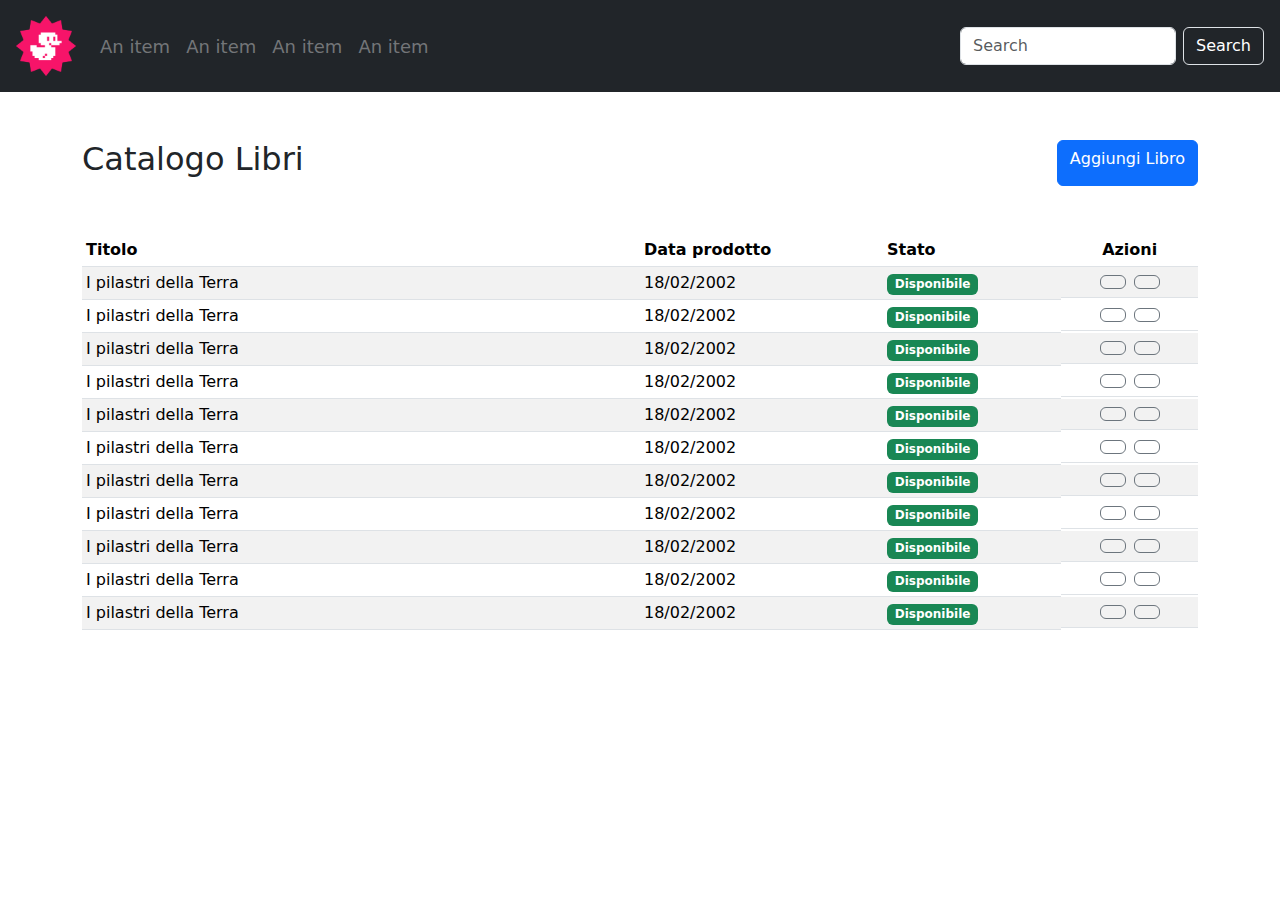
<file: index.html>
<!DOCTYPE html>
<html lang="en">
<head>
    <meta charset="UTF-8">
    <meta name="viewport" content="width=device-width, initial-scale=1.0">
    <link href="https://cdn.jsdelivr.net/npm/bootstrap@5.3.3/dist/css/bootstrap.min.css" rel="stylesheet" integrity="sha384-QWTKZyjpPEjISv5WaRU9OFeRpok6YctnYmDr5pNlyT2bRjXh0JMhjY6hW+ALEwIH" crossorigin="anonymous">
    <link rel="stylesheet" href="https://cdnjs.cloudflare.com/ajax/libs/font-awesome/6.6.0/css/all.min.css" integrity="sha512-Kc323vGBEqzTmouAECnVceyQqyqdsSiqLQISBL29aUW4U/M7pSPA/gEUZQqv1cwx4OnYxTxve5UMg5GT6L4JJg==" crossorigin="anonymous" referrerpolicy="no-referrer" />
    <link rel="stylesheet" href="style.css">
    <title>Document</title>
</head>
<body>  
    <header>
        <nav class="navbar bg-dark
        d-flex justify-content-start p-3 align-middle">
            <img src="img/duck.png" width="60px" height="60px" alt="">
              <ul class="list-group list-group-horizontal px-3 d-none d-lg-flex">
                <li class="px-2  "><a href="#">An item</a></li>
                <li class="px-2 "><a href="#">An item</a></li>
                <li class="px-2 "><a href="#">An item</a></li>
                <li class="px-2 "><a href="#">An item</a></li>
              </ul>
              <div class="input-group w-25 ms-auto d-none d-lg-flex ">
                <input type="search" class="form-control rounded mx-2" placeholder="Search" aria-label="Search" aria-describedby="search-addon" />
                <button class="btn btn-dark rounded border" type="submit">Search</button>
              </div>
              
              <i class="fa-solid fa-bars icona ms-auto d-lg-none"></i>
          </nav>
    </header>
    <div class="container">
        <main>
            <div class="catalogo d-flex justify-content-between my-5">
                <h2>Catalogo Libri</h2>
                <a class="btn btn-primary" href="addbook.html" >Aggiungi Libro</a>
            </div>
            <table class="table table-striped table-hover align-middle table-sm">
                <thead>
                  <tr>
                    <th class="w-50">Titolo</th>
                    <th class="d-none d-lg-table-cell">Data prodotto</th>
                    <th >Stato</th>
                    <th class="text-center">Azioni</th>
                  </tr>
                </thead>
                <tbody>
                  <tr>
                    <td>I pilastri della Terra</td>
                    <td class="d-none d-lg-table-cell">18/02/2002</td>
                    <td >
                        <span class="badge text-bg-success">Disponibile</span>
                    </td>
                    <td class="text-center d-flex justify-content-center">
                        <button type="submit" class="btn btn-outline-secondary m-1"><i class="fa-solid fa-pencil"></i></button>
                        <button type="submit" class="btn btn-outline-secondary m-1"><i class="fa-solid fa-trash"></i></button>

                    </td>
                  </tr>
                  <tr>
                    <td>I pilastri della Terra</td>
                    <td class="d-none d-lg-table-cell">18/02/2002</td>
                    <td >
                        <span class="badge text-bg-success">Disponibile</span>
                    </td>
                    <td class="text-center d-flex justify-content-center">
                        <button type="submit" class="btn btn-outline-secondary m-1"><i class="fa-solid fa-pencil"></i></button>
                        <button type="submit" class="btn btn-outline-secondary m-1"><i class="fa-solid fa-trash"></i></button>

                    </td>
                  </tr>
                  <tr>
                    <td>I pilastri della Terra</td>
                    <td class="d-none d-lg-table-cell">18/02/2002</td>
                    <td >
                        <span class="badge text-bg-success">Disponibile</span>
                    </td>
                    <td class="text-center d-flex justify-content-center">
                        <button type="submit" class="btn btn-outline-secondary m-1"><i class="fa-solid fa-pencil"></i></button>
                        <button type="submit" class="btn btn-outline-secondary m-1"><i class="fa-solid fa-trash"></i></button>

                    </td>
                  </tr>
                  <tr>
                    <td>I pilastri della Terra</td>
                    <td class="d-none d-lg-table-cell">18/02/2002</td>
                    <td >
                        <span class="badge text-bg-success">Disponibile</span>
                    </td>
                    <td class="text-center d-flex justify-content-center">
                        <button type="submit" class="btn btn-outline-secondary m-1"><i class="fa-solid fa-pencil"></i></button>
                        <button type="submit" class="btn btn-outline-secondary m-1"><i class="fa-solid fa-trash"></i></button>

                    </td>
                  </tr>
                  <tr>
                    <td>I pilastri della Terra</td>
                    <td class="d-none d-lg-table-cell">18/02/2002</td>
                    <td >
                        <span class="badge text-bg-success">Disponibile</span>
                    </td>
                    <td class="text-center d-flex justify-content-center">
                        <button type="submit" class="btn btn-outline-secondary m-1"><i class="fa-solid fa-pencil"></i></button>
                        <button type="submit" class="btn btn-outline-secondary m-1"><i class="fa-solid fa-trash"></i></button>

                    </td>
                  </tr>
                  <tr>
                    <td>I pilastri della Terra</td>
                    <td class="d-none d-lg-table-cell">18/02/2002</td>
                    <td >
                        <span class="badge text-bg-success">Disponibile</span>
                    </td>
                    <td class="text-center d-flex justify-content-center">
                        <button type="submit" class="btn btn-outline-secondary m-1"><i class="fa-solid fa-pencil"></i></button>
                        <button type="submit" class="btn btn-outline-secondary m-1"><i class="fa-solid fa-trash"></i></button>

                    </td>
                  </tr>
                  <tr>
                    <td>I pilastri della Terra</td>
                    <td class="d-none d-lg-table-cell">18/02/2002</td>
                    <td >
                        <span class="badge text-bg-success">Disponibile</span>
                    </td>
                    <td class="text-center d-flex justify-content-center">
                        <button type="submit" class="btn btn-outline-secondary m-1"><i class="fa-solid fa-pencil"></i></button>
                        <button type="submit" class="btn btn-outline-secondary m-1"><i class="fa-solid fa-trash"></i></button>

                    </td>
                  </tr>
                  <tr>
                    <td>I pilastri della Terra</td>
                    <td class="d-none d-lg-table-cell">18/02/2002</td>
                    <td >
                        <span class="badge text-bg-success">Disponibile</span>
                    </td>
                    <td class="text-center d-flex justify-content-center">
                        <button type="submit" class="btn btn-outline-secondary m-1"><i class="fa-solid fa-pencil"></i></button>
                        <button type="submit" class="btn btn-outline-secondary m-1"><i class="fa-solid fa-trash"></i></button>

                    </td>
                  </tr>
                  <tr>
                    <td>I pilastri della Terra</td>
                    <td class="d-none d-lg-table-cell">18/02/2002</td>
                    <td >
                        <span class="badge text-bg-success">Disponibile</span>
                    </td>
                    <td class="text-center d-flex justify-content-center">
                        <button type="submit" class="btn btn-outline-secondary m-1"><i class="fa-solid fa-pencil"></i></button>
                        <button type="submit" class="btn btn-outline-secondary m-1"><i class="fa-solid fa-trash"></i></button>

                    </td>
                  </tr>
                  <tr>
                    <td>I pilastri della Terra</td>
                    <td class="d-none d-lg-table-cell">18/02/2002</td>
                    <td >
                        <span class="badge text-bg-success">Disponibile</span>
                    </td>
                    <td class="text-center d-flex justify-content-center">
                        <button type="submit" class="btn btn-outline-secondary m-1"><i class="fa-solid fa-pencil"></i></button>
                        <button type="submit" class="btn btn-outline-secondary m-1"><i class="fa-solid fa-trash"></i></button>

                    </td>
                  </tr>
                  <tr>
                    <td>I pilastri della Terra</td>
                    <td class="d-none d-lg-table-cell">18/02/2002</td>
                    <td >
                        <span class="badge text-bg-success">Disponibile</span>
                    </td>
                    <td class="text-center d-flex justify-content-center">
                        <button type="submit" class="btn btn-outline-secondary m-1"><i class="fa-solid fa-pencil"></i></button>
                        <button type="submit" class="btn btn-outline-secondary m-1"><i class="fa-solid fa-trash"></i></button>

                    </td>
                  </tr>
                </tbody>
              </table>
        </main>
    </div>
    
</body>
</html>
</file>
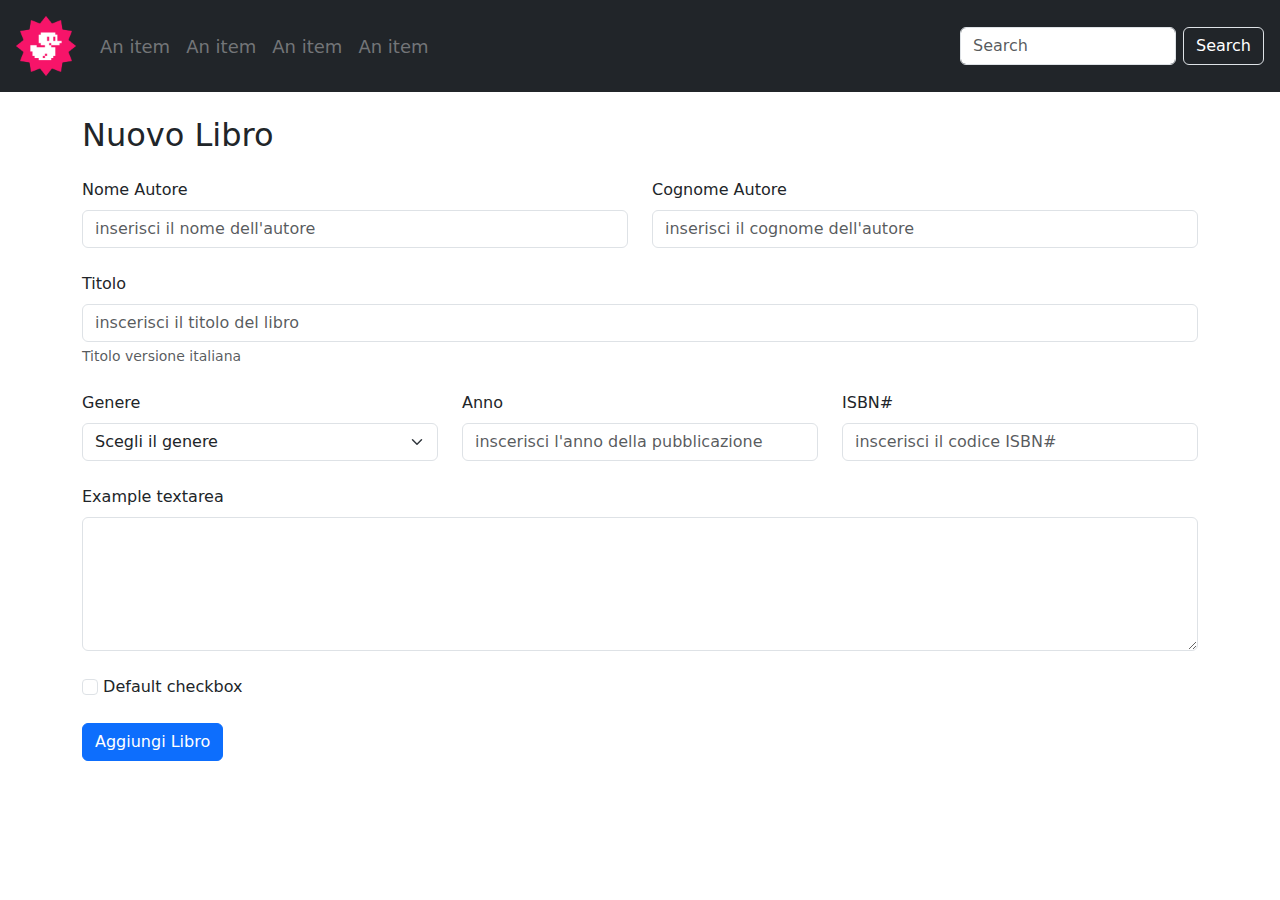
<file: addbook.html>
<!DOCTYPE html>
<html lang="en">
<head>
    <meta charset="UTF-8">
    <meta name="viewport" content="width=device-width, initial-scale=1.0">
    <link href="https://cdn.jsdelivr.net/npm/bootstrap@5.3.3/dist/css/bootstrap.min.css" rel="stylesheet" integrity="sha384-QWTKZyjpPEjISv5WaRU9OFeRpok6YctnYmDr5pNlyT2bRjXh0JMhjY6hW+ALEwIH" crossorigin="anonymous">
    <link rel="stylesheet" href="https://cdnjs.cloudflare.com/ajax/libs/font-awesome/6.6.0/css/all.min.css" integrity="sha512-Kc323vGBEqzTmouAECnVceyQqyqdsSiqLQISBL29aUW4U/M7pSPA/gEUZQqv1cwx4OnYxTxve5UMg5GT6L4JJg==" crossorigin="anonymous" referrerpolicy="no-referrer" />
    <link rel="stylesheet" href="style.css">
    <title>Document</title>
</head>
<body>  
    <header>
        <nav class="navbar bg-dark
        d-flex justify-content-start p-3 align-middle">
            <a href="index.html"><img src="img/duck.png" width="60px" height="60px" alt=""></a>
              <ul class="list-group list-group-horizontal px-3 d-none d-lg-flex">
                <li class="px-2  "><a href="#">An item</a></li>
                <li class="px-2 "><a href="#">An item</a></li>
                <li class="px-2 "><a href="#">An item</a></li>
                <li class="px-2 "><a href="#">An item</a></li>
              </ul>
              <div class="input-group w-25 ms-auto d-none d-lg-flex ">
                <input type="search" class="form-control rounded mx-2" placeholder="Search" aria-label="Search" aria-describedby="search-addon" />
                <button class="btn btn-dark rounded border" type="submit">Search</button>
              </div>
              
              <i class="fa-solid fa-bars icona ms-auto d-lg-none"></i>
          </nav>
    </header>
    
    <main>
        <div class="container">
            <h2 class="my-4">Nuovo Libro</h2>
            <form>
            <div class="row  gy-4">
                <div class="col-6">
                        <label for="nome-autore" class="form-label">Nome Autore</label>
                        <input type="text" class="form-control" id="nome-autore" placeholder="inserisci il nome dell'autore" required>           
                </div>
                <div class="col-6">
                    <label for="cognome-autore" class="form-label">Cognome Autore</label>
                    <input type="text" class="form-control" id="cognome-autore" placeholder="inserisci il cognome dell'autore" required>             
                </div>
                <div class="col-12">
                    <label for="titolo-libro" class="form-label">Titolo</label>
                    <input type="text" class="form-control" id="titolo-libro" placeholder="inscerisci il titolo del libro" required>   
                    <div id="titolo-libro" class="form-text">
                        Titolo versione italiana
                    </div>
                </div>
                <div class="col-12 col-lg-4">
                    <label for="genere" class="form-label">Genere</label>
                    <select class="form-select" aria-label="Default select example" id="genere">
                        <option selected>Scegli il genere</option>
                        <option value="1">Horror</option>
                        <option value="2">Fantasy</option>
                        <option value="3">Romantico</option>
                    </select>
                </div>
                <div class="col-12 col-lg-4">
                    <label for="anno" class="form-label">Anno</label>
                    <input type="number" class="form-control" id="anno" min="1000" max="2024" placeholder="inscerisci l'anno della pubblicazione"> 
                </div>
                <div class="col-12 col-lg-4">
                    <label for="isbn" class="form-label">ISBN#</label>
                    <input type="text" class="form-control" id="isbn" maxlength="16" minlength="16" placeholder="inscerisci il codice ISBN#" required> 
                </div>
                <div class="col-12">
                    <label for="exampleFormControlTextarea1" class="form-label">Example textarea</label>
                    <textarea class="form-control" id="exampleFormControlTextarea1" rows="5"></textarea>
                  </div>
                <div class="col-12">
                    <input class="form-check-input" type="checkbox" value="" id="flexCheckDefault" required>
                    <label class="form-check-label" for="flexCheckDefault">
                      Default checkbox
                    </label>
                </div>
                <div class="col-12">
                    <button class="btn btn-primary" type="submit">Aggiungi Libro</button>
                  </div>
            </div>
            </form>
        </div>
    </main>
</file>
<file: style.css>
ul{
    list-style: none;
    font-size: 18px;
}
li a{
    text-decoration: none;
    color: rgb(115, 117, 120);
}
li a:hover{
    color: white;
    cursor: pointer;
    list-style: none;
    text-decoration: none;
}

.icona{
    color: rgb(115, 117, 120);
    font-size: 36px;
}

.icona:hover{
    color: white;
    cursor: pointer;
}
</file>
